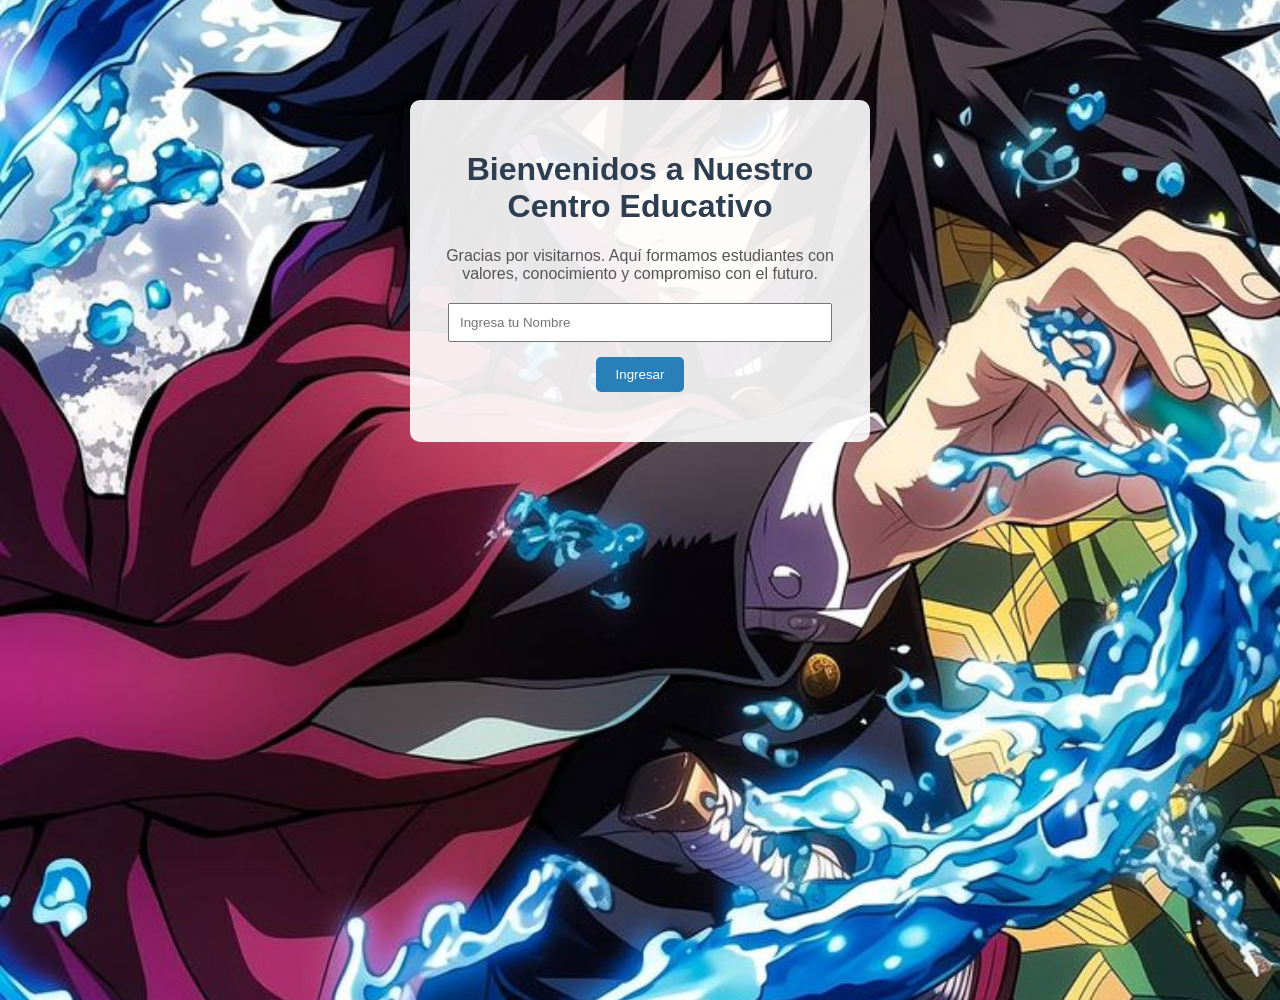
<file: Ra5/trabajo de script/index.html>
<!DOCTYPE html>
<html lang="es">
<head>
    <meta charset="UTF-8">
    <title>Bienvenidos al Centro Educativo</title>
    <link rel="stylesheet" href="style.css">
    <script src="script.js"></script>
</head>
<body>

    <div class="contenedor">
        <h1>Bienvenidos a Nuestro Centro Educativo</h1>

        <p class="mensaje">
            Gracias por visitarnos. Aquí formamos estudiantes con valores,
            conocimiento y compromiso con el futuro.
        </p>

        <input type="text" id="nombre" placeholder="Ingresa tu Nombre">

        <button onclick="mostrarBienvenida()">Ingresar</button>

        <p id="resultado" class="resultado"></p>
    </div>

   
</body>
</html>
</file>
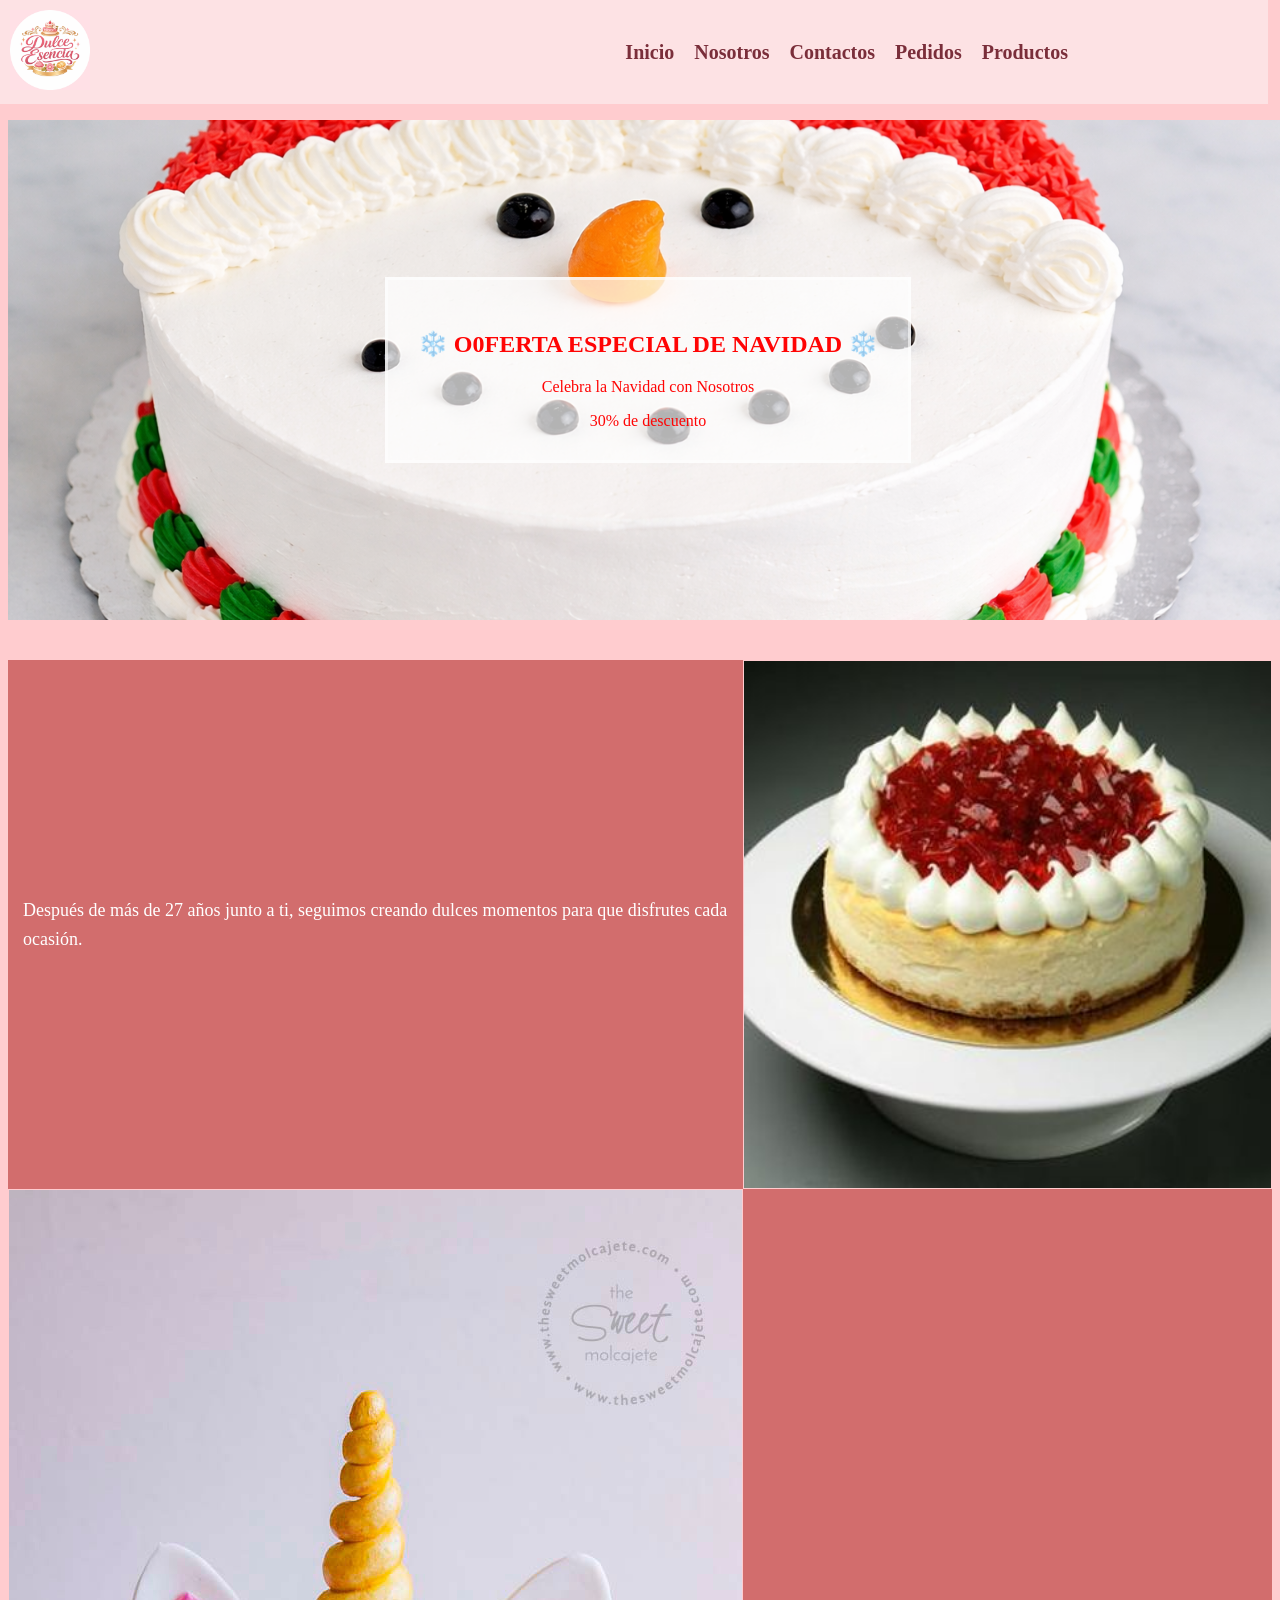
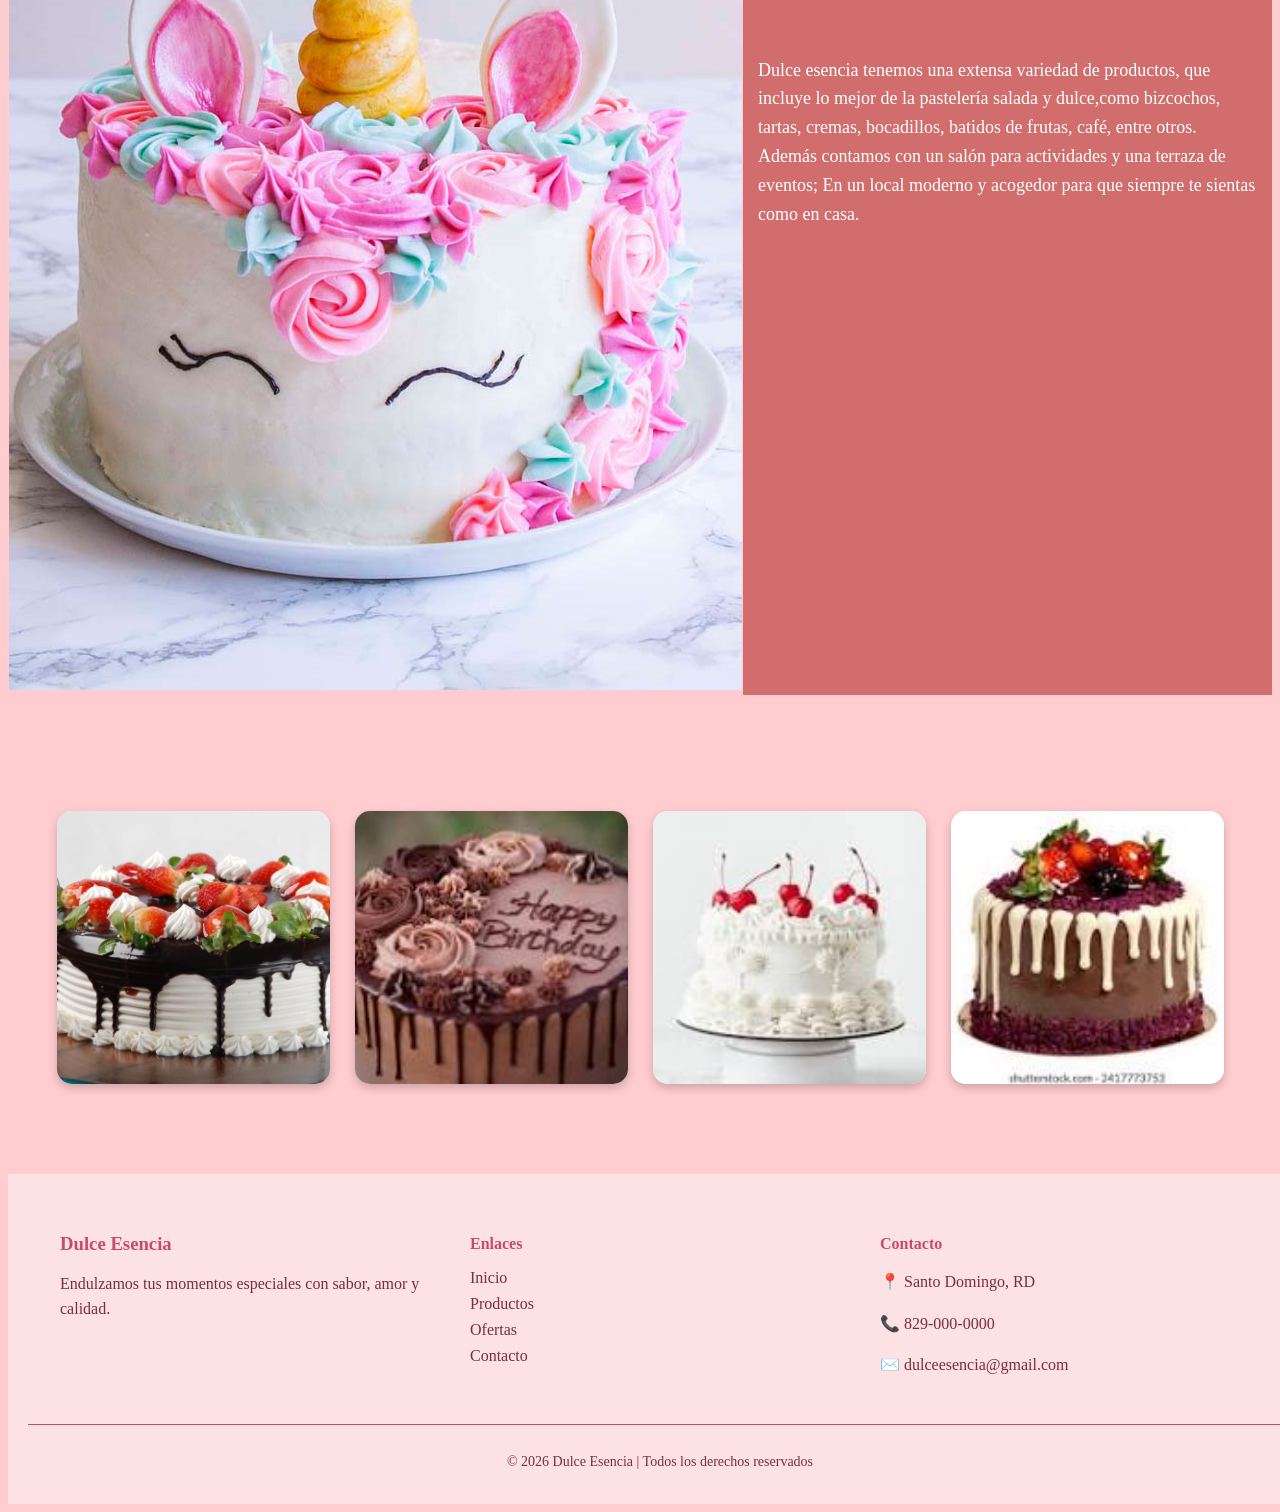
<file: RA4/TRABAJO DE COMIDA/compras.html/index.html>
<!DOCTYPE html>
<html lang="en">
<head>
   <meta charset="UTF-8">
   <meta name="viewport" content="width=device-width, initial-scale=1.0">
   <link rel="stylesheet" href="../comprs.css/index.css">
   <link rel="icon" href="../img/Dulce_Esencia_logo_pastel (1).png">
   <title>~Pasteleria dulce esencia~</title>
</head>
<body>

<header class="container">

   <div class="logo">
      <img src="../img/Dulce_Esencia_logo_pastel (1).png">
   </div>
   
   <nav class="menu">
        <a href="index.html">Inicio</a>
        <a href="Nosotros.html">Nosotros</a>
        <a href="contactos.html">Contactos</a>
         <a href="pedidos.html">Pedidos</a>
         <a href="productos.html">Productos</a>
    </nav>
    </header>

<div class="descuento">
     <div class="informacion">
     <h2>❄️ O0FERTA ESPECIAL DE NAVIDAD ❄️</h2>
     <p>Celebra la Navidad con Nosotros</p>
    <span>30% de descuento</span>
</div>
</div> 


<table class="tabla-info">
  <tr>
    
    <td class="texto">
      <p>
        Después de más de 27 años junto a ti, seguimos creando
        dulces momentos para que disfrutes cada ocasión.
      </p>
    </td>

    
    <td class="imagen">
      <img src="../img/pastel de crema.jpg" alt="Pasteles">
    </td>
  </tr>
  <tr>
   <td>
      <img src="../img/PASTEL DE UNICORNIO.jpg">
   </td>

   <td class="texto">
      <p>
         Dulce esencia tenemos  una extensa variedad de productos, que incluye lo mejor de la pastelería salada y dulce,como bizcochos, tartas, cremas, bocadillos, batidos de frutas, café, entre otros.
Además contamos con un salón para actividades y una terraza de eventos; En un local moderno y acogedor para que siempre te sientas como en casa.
      </p>
   </td>
  </tr>
</table><br></br>


<section class="values">

   <article class="card">
      <img src="../img/pastel_de_fresa_23942_orig.jpg">
   </article>

   <article class="card">
      <img src="../img/descarga (1).jpg">
   </article>

   <article class="card">
      <img src="../img/descarga (2).jpg">
   </article>

   <article class="card">
      <img src="../img/descarga (3).jpg">
   </article>
</section>


<footer class="footer">
  <div class="footer-container">

    <div class="footer-section">
      <h3>Dulce Esencia</h3>
      <p>Endulzamos tus momentos especiales con sabor, amor y calidad.</p>
    </div>

    <div class="footer-section">
      <h4>Enlaces</h4>
      <ul>
        <li><a href="#">Inicio</a></li>
        <li><a href="#">Productos</a></li>
        <li><a href="#">Ofertas</a></li>
        <li><a href="../compras.html/contactos.html">Contacto</a></li>
      </ul>
    </div>

    <div class="footer-section">
      <h4>Contacto</h4>
      <p>📍 Santo Domingo, RD</p>
      <p>📞 829-000-0000</p>
      <p>✉️ dulceesencia@gmail.com</p>
    </div>

  </div>

  <div class="footer-copy">
    <p>© 2026 Dulce Esencia | Todos los derechos reservados</p>
  </div>
</footer>


   
</body>
</html>
</file>
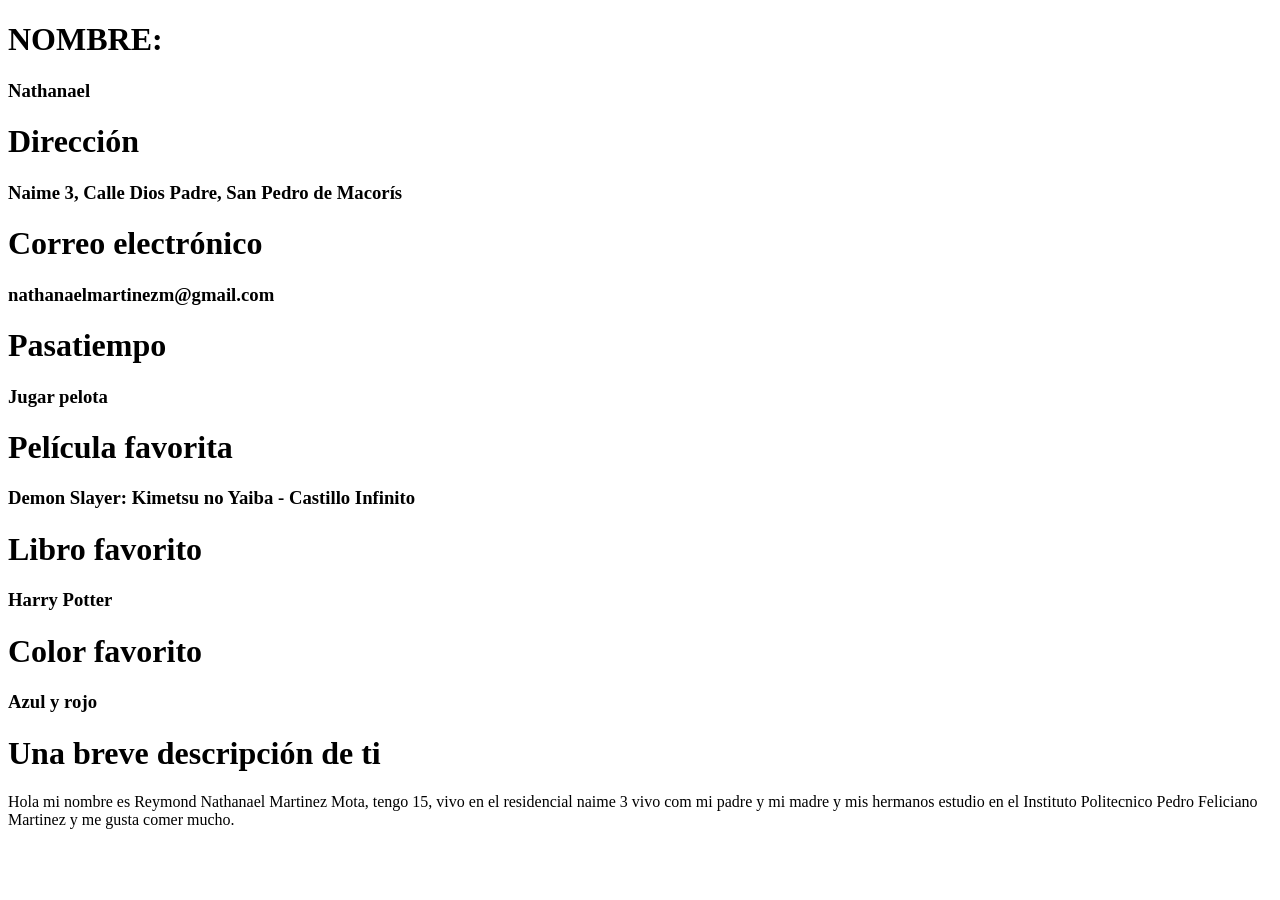
<file: Ra3/Datos/Datos.html>
<!DOCTYPE html>
<html lang="en">
<head>
    <meta charset="UTF-8">
    <meta name="viewport" content="width=device-width, initial-scale=1.0">
    <title>Mi pagina web</title>
</head>

<body>

    <h1>NOMBRE:</h1>
    <h3>Nathanael</h3>

    <h1>Dirección</h1>
    <h3>Naime 3, Calle Dios Padre, San Pedro de Macorís</h3>

    <h1>Correo electrónico</h1>
    <h3>nathanaelmartinezm@gmail.com</h3>

    <h1>Pasatiempo</h1>
    <h3>Jugar pelota</h3>

    <h1>Película favorita</h1>
    <h3>Demon Slayer: Kimetsu no Yaiba - Castillo Infinito</h3>

    <h1>Libro favorito</h1>
    <h3>Harry Potter</h3>

    <h1>Color favorito</h1>
    <h3>Azul y rojo</h3>

    <h1>Una breve descripción de ti</h1>
    <p>Hola mi nombre es Reymond Nathanael Martinez Mota,
    tengo 15, vivo en el residencial naime 3
    vivo com mi padre y mi madre y mis hermanos 
    estudio en el Instituto Politecnico Pedro Feliciano Martinez y me gusta comer mucho.</p>

</body>
</html>
</file>
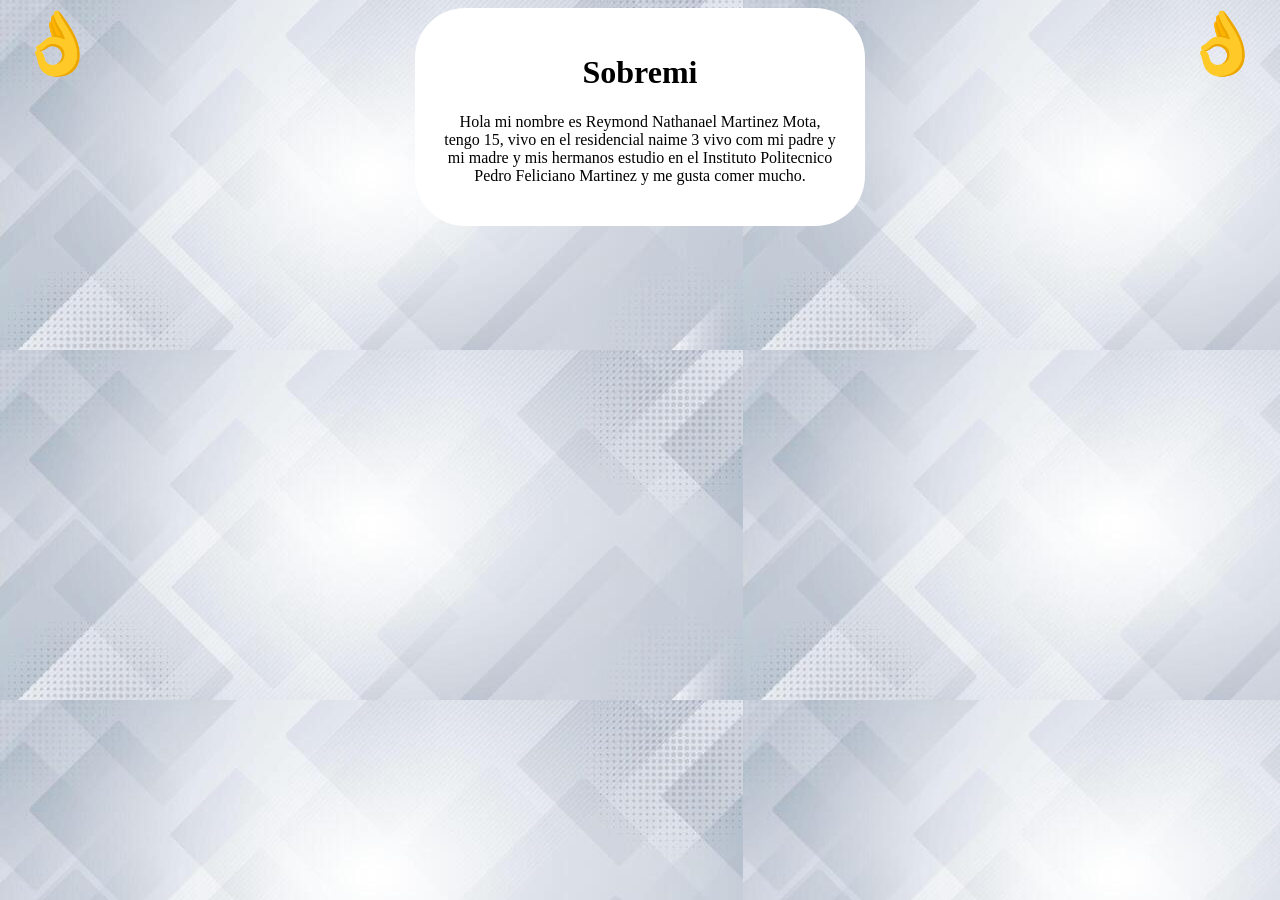
<file: Ra3/Sobremi/sobremi.html>
<!DOCTYPE html>
<html lang="en">
<head>
    <meta charset="UTF-8">
    <meta name="viewport" content="width=device-width, initial-scale=1.0">
    <link rel="stylesheet" href="./sobremi.css">
    <title>Document</title>   
</head>
<body>
              <div class="emoji-left">👌</div>
<div class="emoji-right">👌</div>
            
           
           
    <div class="cuadro">
        <h1 >Sobremi</h1>
        <P>Hola mi nombre es Reymond Nathanael Martinez Mota,
    tengo 15, vivo en el residencial naime 3
    vivo com mi padre y mi madre y mis hermanos 
    estudio en el Instituto Politecnico Pedro Feliciano Martinez y me gusta comer mucho.</P>
    </div>
    
</body>
</html>
</file>
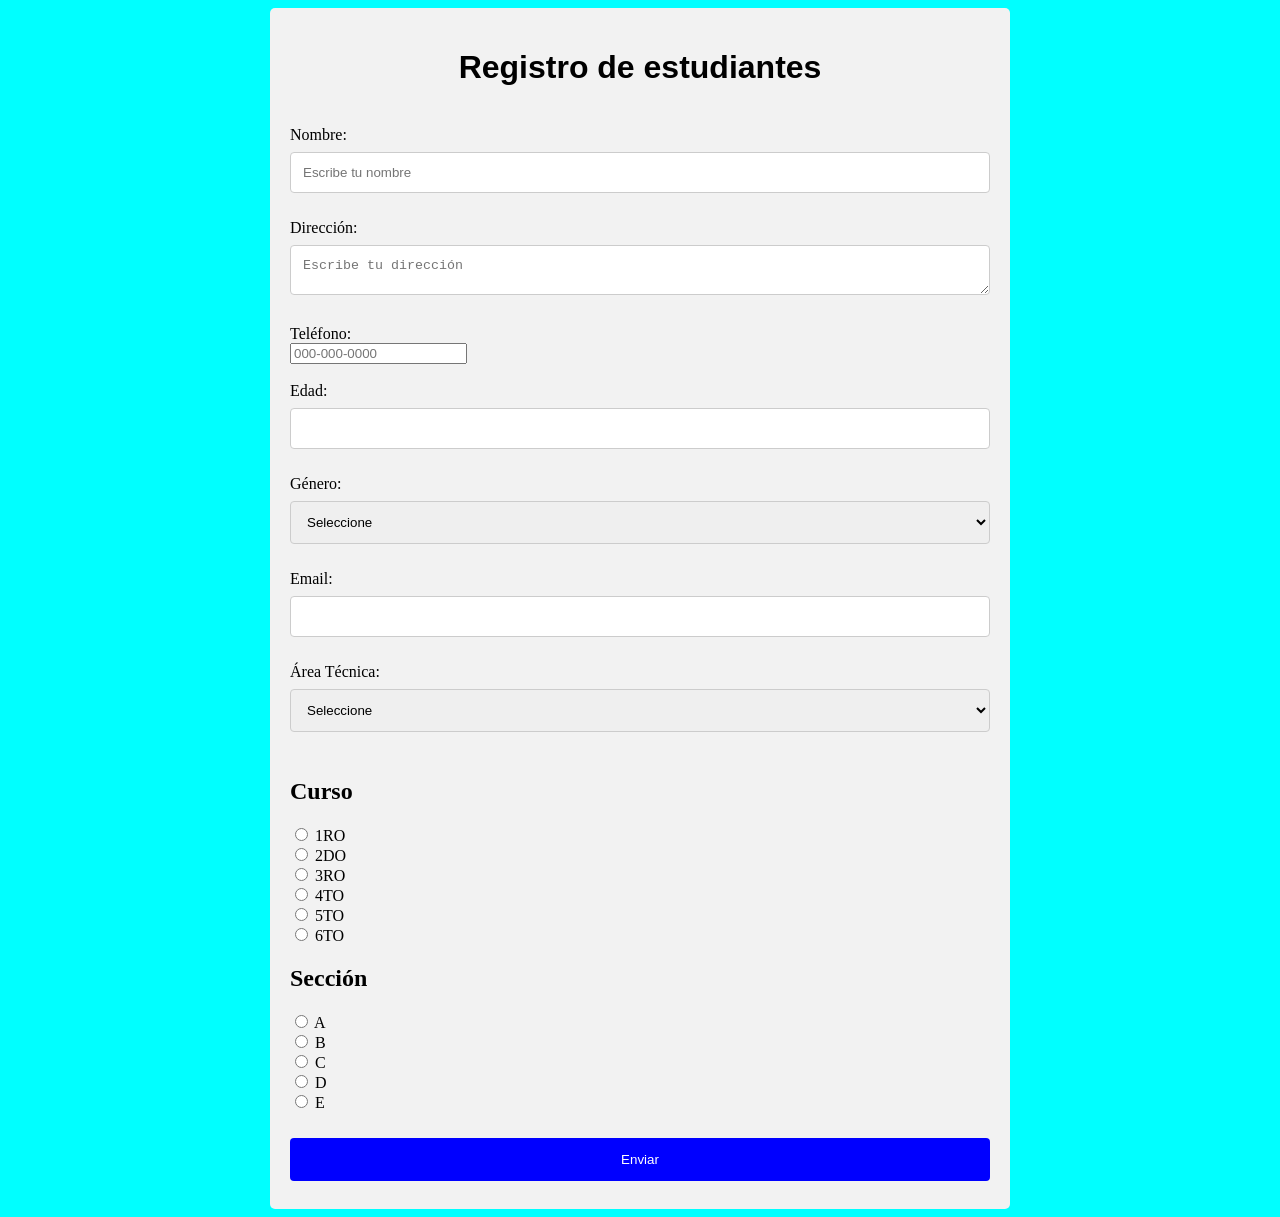
<file: RA4/formulario/Ra4.html>
<!DOCTYPE html>
<html lang="es">
<head>
    <meta charset="UTF-8">
    <title>Registro de estudiantes</title>
    <link rel="stylesheet" href="./Ra4.css">
</head>

<body>

<form action="https://formsubmit.co/nathanaelmartinezm@gmail.com" method="POST">

<h1>Registro de estudiantes</h1><br>

<label for="nombre">Nombre:</label>
<input type="text" id="nombre" name="nombre" placeholder="Escribe tu nombre" required>
<br><br>

<label for="direccion">Dirección:</label>
<textarea id="direccion" name="direccion" placeholder="Escribe tu dirección" required></textarea>
<br><br>

<label for="telefono">Teléfono:</label>
<input type="tel" id="telefono" name="telefono" placeholder="000-000-0000" required>
<br><br>

<label for="edad">Edad:</label>
<input type="number" id="edad" name="edad" required>
<br><br>

<label for="genero">Género:</label>
<select id="genero" name="genero" required>
    <option value="">Seleccione</option>
    <option value="masculino">Masculino</option>
    <option value="femenino">Femenino</option>
    <option value="no_decir">Prefiero no decirlo</option>
</select>
<br><br>

<label for="email">Email:</label>
<input type="email" id="email" name="email" required>
<br><br>

<label for="area_tecnica">Área Técnica:</label>
<select id="area_tecnica" name="area_tecnica" required>
    <option value="">Seleccione</option>
    <option value="informatica">Informática</option>
    <option value="enfermeria">Enfermería</option>
    <option value="contabilidad">Contabilidad</option>
    <option value="gastronomia">Gastronomía</option>
</select>
<br><br>

<h2>Curso</h2>
<input type="radio" name="curso" value="1RO" required> 1RO<br>
<input type="radio" name="curso" value="2DO"> 2DO<br>
<input type="radio" name="curso" value="3RO"> 3RO<br>
<input type="radio" name="curso" value="4TO"> 4TO<br>
<input type="radio" name="curso" value="5TO"> 5TO<br>
<input type="radio" name="curso" value="6TO"> 6TO<br>

<h2>Sección</h2>
<input type="radio" name="seccion" value="A" required> A<br>
<input type="radio" name="seccion" value="B"> B<br>
<input type="radio" name="seccion" value="C"> C<br>
<input type="radio" name="seccion" value="D"> D<br>
<input type="radio" name="seccion" value="E"> E<br><br>

<input type="submit" value="Enviar">

</form>

</body>
</html>
</file>
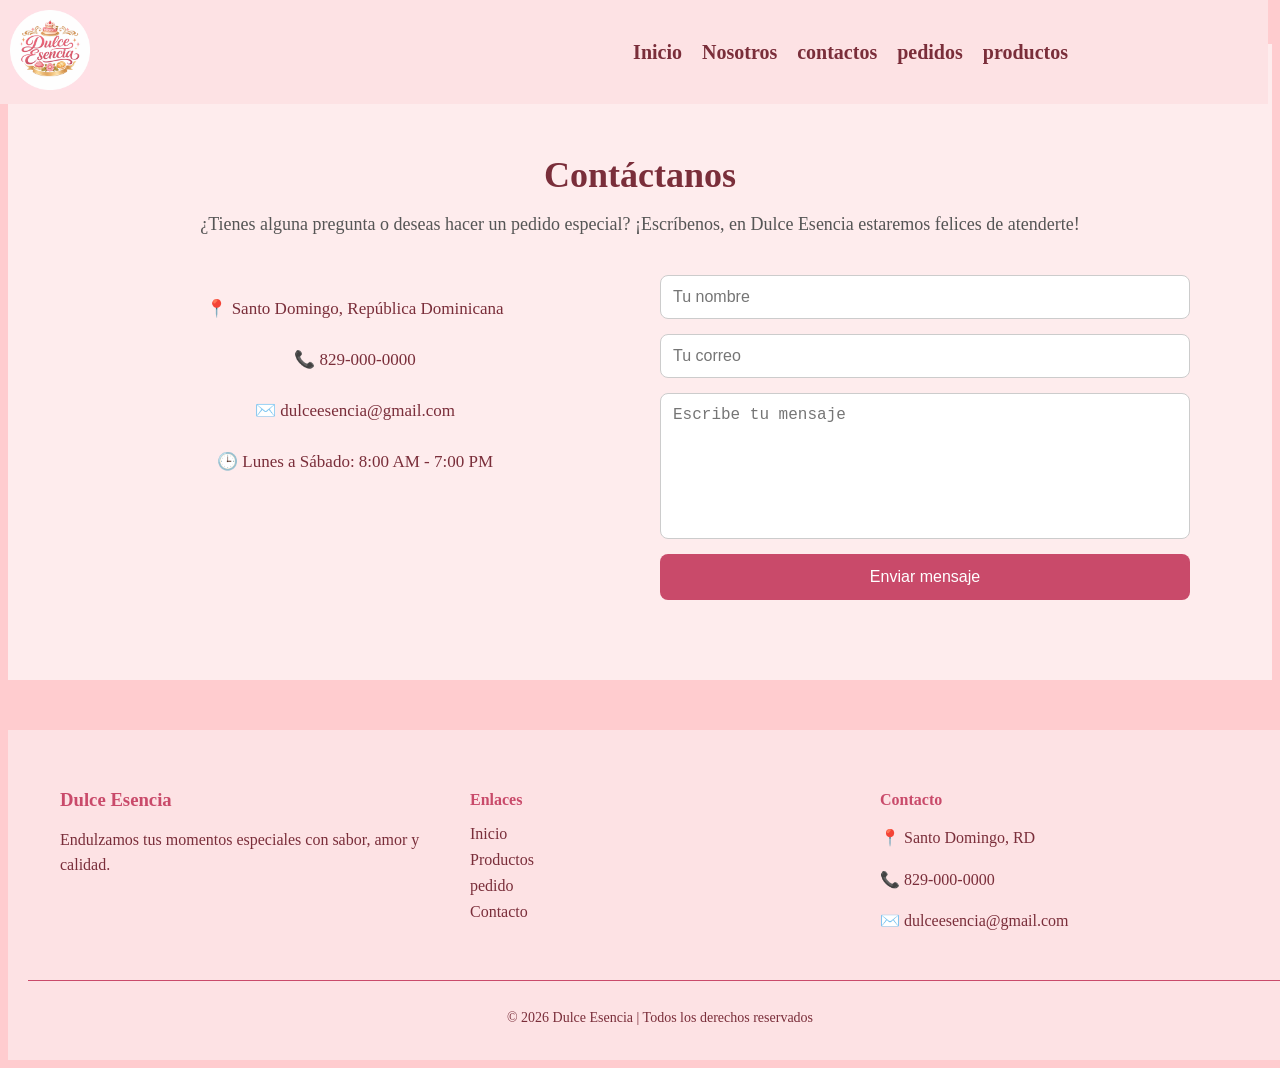
<file: RA4/TRABAJO DE COMIDA/compras.html/contactos.html>
<!DOCTYPE html>
 <html lang="en">
 <head>
    <meta charset="UTF-8">
    <meta name="viewport" content="width=device-width, initial-scale=1.0">
    <title>Contactos</title>
    <link rel="stylesheet" href="../comprs.css/contactos.css">
     <link rel="icon" href="../img/Dulce_Esencia_logo_redondo.png">
 </head>
 <body>

    <header class="container">

   <div class="logo">
      <img src="../img/Dulce_Esencia_logo_pastel (1).png">
   </div>
   
   <nav class="menu">
        <a href="index.html">Inicio</a>
        <a href="Nosotros.html">Nosotros</a>
        <a href="Contactos.html">contactos</a>
         <a href="Pedidos.html">pedidos</a>
         <a href="Productos.html">productos</a>
    </nav>
</header><br></br>
    
    <section class="contacto">
  <div class="contacto-contenido">

    <h2>Contáctanos</h2>
    <p class="contacto-descripcion">
      ¿Tienes alguna pregunta o deseas hacer un pedido especial?  
      ¡Escríbenos, en Dulce Esencia estaremos felices de atenderte!
    </p>

    <div class="contacto-grid">

      <!-- Información -->
      <div class="contacto-info">
        <p>📍 Santo Domingo, República Dominicana</p>
        <p>📞 829-000-0000</p>
        <p>✉️ dulceesencia@gmail.com</p>
        <p>🕒 Lunes a Sábado: 8:00 AM - 7:00 PM</p>
      </div>

      <!-- Formulario -->
      <form action="https://formsubmit.co/nathanaelmartinezm@gmail.com" method="POST" class="contacto-form">
        <input type="text" placeholder="Tu nombre" required>
        <input type="email" placeholder="Tu correo" required>
        <textarea placeholder="Escribe tu mensaje" required></textarea>
        <button type="submit">Enviar mensaje</button>
      </form>

    </div>

  </div>
</section>

<footer class="footer">
  <div class="footer-container">

    <div class="footer-section">
      <h3>Dulce Esencia</h3>
      <p>Endulzamos tus momentos especiales con sabor, amor y calidad.</p>
    </div>

    <div class="footer-section">
      <h4>Enlaces</h4>
      <ul>
        <li><a href="index.html">Inicio</a></li>
        <li><a href="productos.html">Productos</a></li>
        <li><a href="pedidos.html">pedido</a></li>
        <li><a href="../compras.html/contactos.html">Contacto</a></li>
      </ul>
    </div>

    <div class="footer-section">
      <h4>Contacto</h4>
      <p>📍 Santo Domingo, RD</p>
      <p>📞 829-000-0000</p>
      <p>✉️ dulceesencia@gmail.com</p>
    </div>

  </div>

  <div class="footer-copy">
    <p>© 2026 Dulce Esencia | Todos los derechos reservados</p>
  </div>
</footer>


 </body>
 </html>
</file>
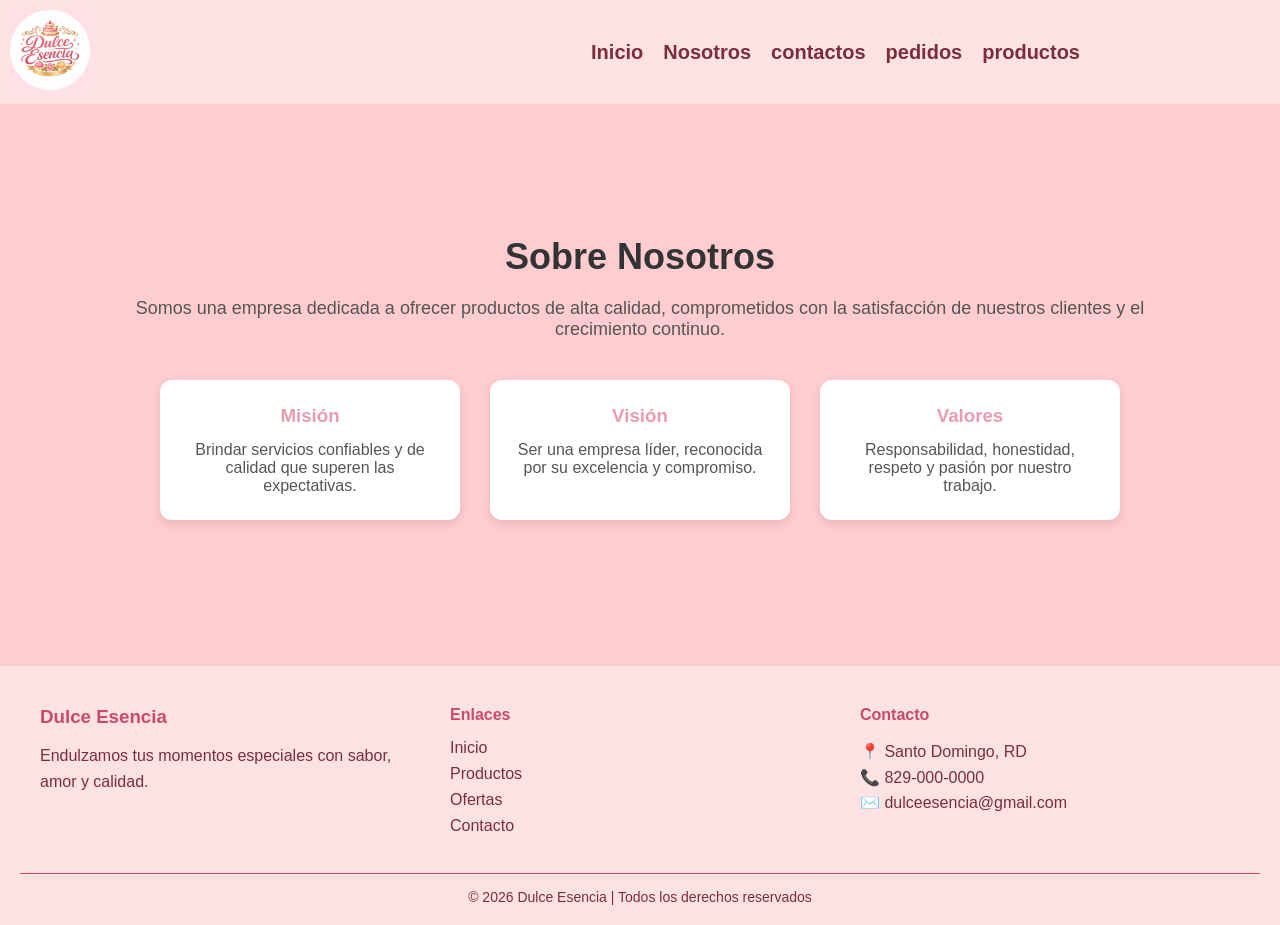
<file: RA4/TRABAJO DE COMIDA/compras.html/Nosotros.html>
<!DOCTYPE html>
<html lang="es">
<head>
    <meta charset="UTF-8">
    <title>Nosotros</title>
    <link rel="stylesheet" href="../comprs.css/nosotros.css">
     <link rel="icon" href="../img/Dulce_Esencia_logo_redondo.png">
</head>
<body>

    <header class="container">

   <div class="logo">
      <img src="../img/Dulce_Esencia_logo_pastel (1).png">
   </div>
   
   <nav class="menu">
        <a href="index.html">Inicio</a>
        <a href="Nosotros.html">Nosotros</a>
        <a href="contactos.html">contactos</a>
        <a href="pedidos.html">pedidos</a>
        <a href="productos.html">productos</a>
    </nav>
</header><br></br>


<section class="nosotros">
    <div class="nosotros-contenido">
        <h2>Sobre Nosotros</h2>
        <p class="descripcion">
            Somos una empresa dedicada a ofrecer productos de alta calidad,
            comprometidos con la satisfacción de nuestros clientes y el
            crecimiento continuo.
        </p>

        <div class="valores">
            <div class="card">
                <h3>Misión</h3>
                <p>Brindar servicios confiables y de calidad que superen las expectativas.</p>
            </div>

            <div class="card">
                <h3>Visión</h3>
                <p>Ser una empresa líder, reconocida por su excelencia y compromiso.</p>
            </div>

            <div class="card">
                <h3>Valores</h3>
                <p>Responsabilidad, honestidad, respeto y pasión por nuestro trabajo.</p>
            </div>
        </div>
    </div>
</section><br></br>


<footer class="footer">
  <div class="footer-container">

    <div class="footer-section">
      <h3>Dulce Esencia</h3>
      <p>Endulzamos tus momentos especiales con sabor, amor y calidad.</p>
    </div>

    <div class="footer-section">
      <h4>Enlaces</h4>
      <ul>
        <li><a href="#">Inicio</a></li>
        <li><a href="#">Productos</a></li>
        <li><a href="#">Ofertas</a></li>
        <li><a href="#">Contacto</a></li>
      </ul>
    </div>

    <div class="footer-section">
      <h4>Contacto</h4>
      <p>📍 Santo Domingo, RD</p>
      <p>📞 829-000-0000</p>
      <p>✉️ dulceesencia@gmail.com</p>
    </div>

  </div>

  <div class="footer-copy">
    <p>© 2026 Dulce Esencia | Todos los derechos reservados</p>
  </div>
</footer>

</body>
</html>
</file>
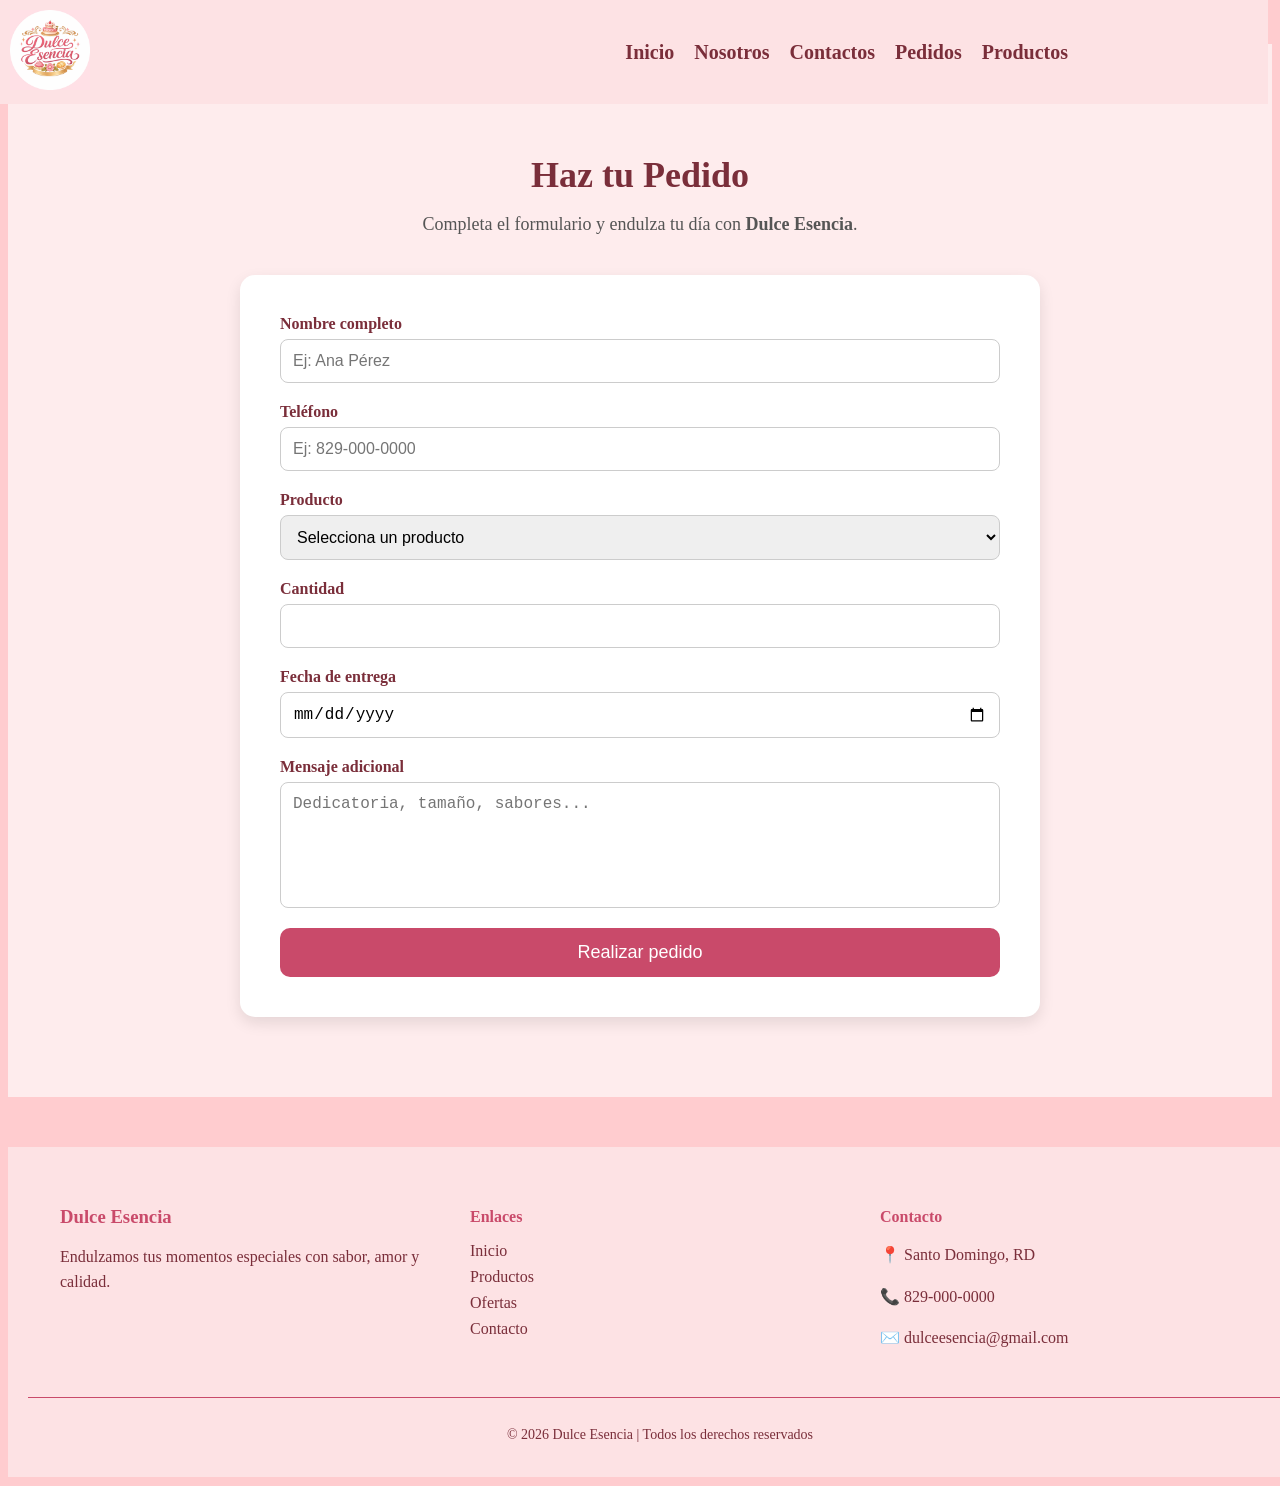
<file: RA4/TRABAJO DE COMIDA/compras.html/pedidos.html>
<!DOCTYPE html>
<html lang="en">
<head>
    <meta charset="UTF-8">
    <meta name="viewport" content="width=device-width, initial-scale=1.0">
     <link rel="stylesheet" href="../comprs.css/pedidos.css"> 
      <link rel="icon" href="../img/Dulce_Esencia_logo_redondo.png">
    <title>Pedidos</title>
</head>
<body>

    <header class="container">

   <div class="logo">
      <img src="../img/Dulce_Esencia_logo_pastel (1).png">
   </div>
   
   <nav class="menu">
        <a href="index.html">Inicio</a>
        <a href="Nosotros.html">Nosotros</a>
        <a href="contactos.html">Contactos</a>
         <a href="pedidos.html">Pedidos</a>
         <a href="productos.html">Productos</a>
    </nav>
</header><br></br>

    <section class="pedidos" id="pedidos">
  <div class="pedidos-contenido">
    <h2>Haz tu Pedido</h2>
    <p class="pedidos-desc">
      Completa el formulario y endulza tu día con <strong>Dulce Esencia</strong>.
    </p>

    <form class="form-pedidos">
      <div class="grupo">
        <label>Nombre completo</label>
        <input type="text" placeholder="Ej: Ana Pérez" required>
      </div>

      <div class="grupo">
        <label>Teléfono</label>
        <input type="tel" placeholder="Ej: 829-000-0000" required>
      </div>

      <div class="grupo">
        <label>Producto</label>
        <select required>
          <option value="">Selecciona un producto</option>
          <option>Pastel de fresa</option>
          <option>Pastel de UNICORNIO</option>
          <option>Pastel rellenado de chocolate</option>
          <option>Pastel navideño</option>
          <option>Cupcakes</option>
          <option>Otro</option>
        </select>
      </div>

      <div class="grupo">
        <label>Cantidad</label>
        <input type="number" required>
      </div>

      <div class="grupo">
        <label>Fecha de entrega</label>
        <input type="date" required>
      </div>

      <div class="grupo">
        <label>Mensaje adicional</label>
        <textarea placeholder="Dedicatoria, tamaño, sabores..."></textarea>
      </div>

      <button type="submit">Realizar pedido</button>
    </form>
  </div>
</section>

<footer class="footer">
  <div class="footer-container">

    <div class="footer-section">
      <h3>Dulce Esencia</h3>
      <p>Endulzamos tus momentos especiales con sabor, amor y calidad.</p>
    </div>

    <div class="footer-section">
      <h4>Enlaces</h4>
      <ul>
        <li><a href="#">Inicio</a></li>
        <li><a href="#">Productos</a></li>
        <li><a href="#">Ofertas</a></li>
        <li><a href="../com   pras.html/contactos.html">Contacto</a></li>
      </ul>
    </div>

    <div class="footer-section">
      <h4>Contacto</h4>
      <p>📍 Santo Domingo, RD</p>
      <p>📞 829-000-0000</p>
      <p>✉️ dulceesencia@gmail.com</p>
    </div>

  </div>

  <div class="footer-copy">
    <p>© 2026 Dulce Esencia | Todos los derechos reservados</p>
  </div>
</footer>


</body>
</html>
</file>
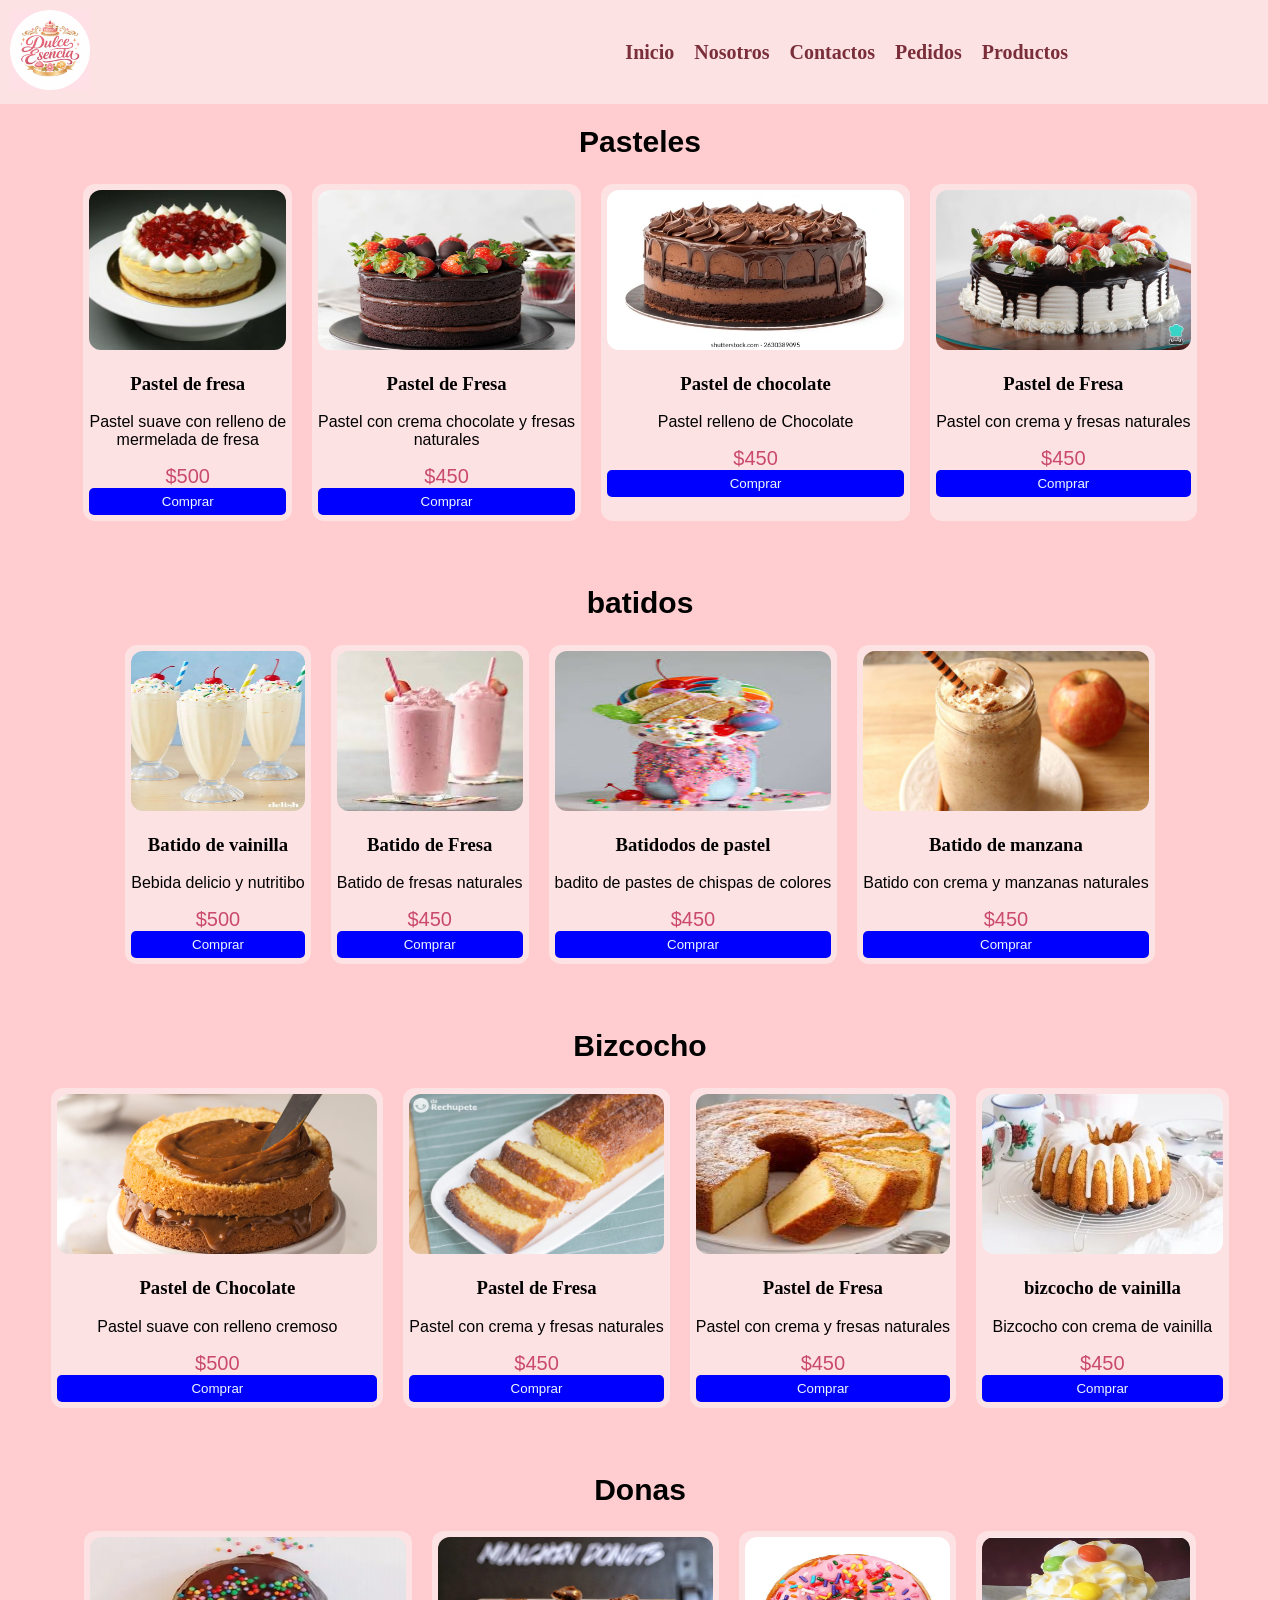
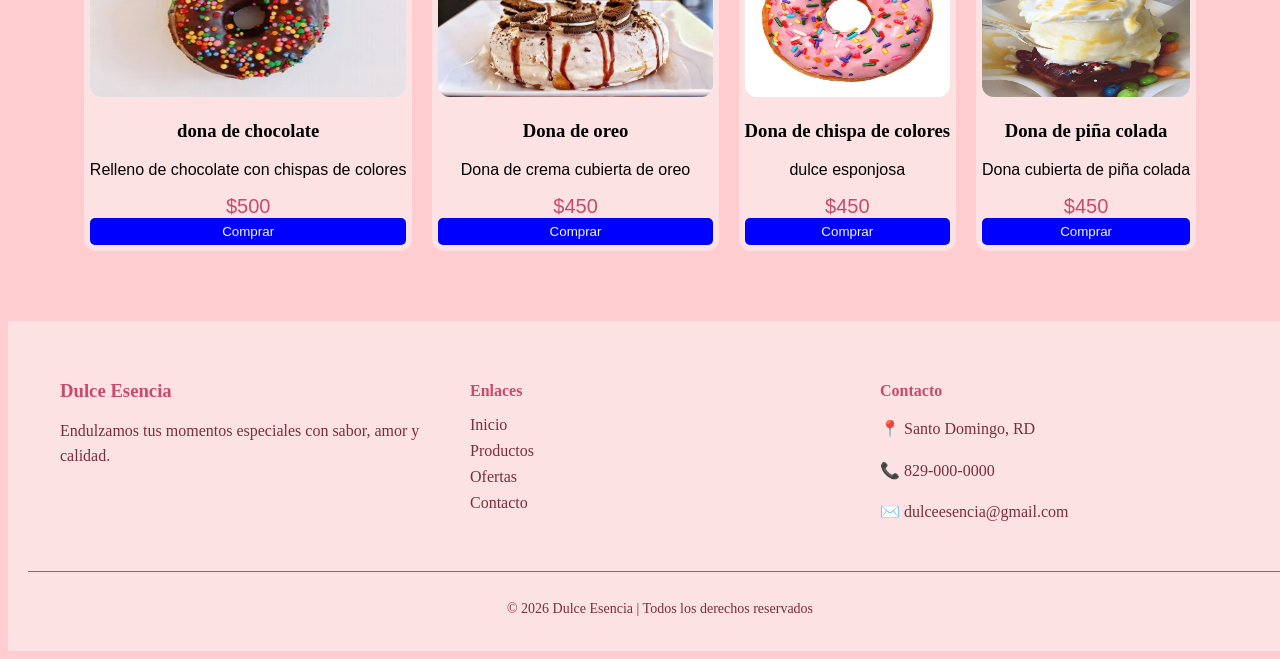
<file: RA4/TRABAJO DE COMIDA/compras.html/productos.html>
<!DOCTYPE html>
<html lang="es">
<head>
    <meta charset="UTF-8">
    <meta name="viewport" content="width=device-width, initial-scale=1.0">
    <title>Productos</title>
    <link rel="stylesheet" href="../comprs.css/PRODUCTOS.css">
     <link rel="icon" href="../img/Dulce_Esencia_logo_redondo.png">
</head>
<body>

<header>
    <div class="logo">
        <img src="../img/Dulce_Esencia_logo_pastel (1).png" alt="Logo Dulce Esencia">
    </div>

    <nav class="menu">
        <a href="index.html">Inicio</a>
        <a href="Nosotros.html">Nosotros</a>
        <a href="contactos.html">Contactos</a>
        <a href="pedidos.html">Pedidos</a>
        <a href="productos.html">Productos</a>
    </nav>
</header><br><br>
   



    <br></br><section class="productos">
        <h2>Pasteles</h2>

        <div class="lista-productos">

            <article class="card">
                <img src="../img/pastel de crema.jpg">
                <h3>Pastel de fresa</h3>
                <p>Pastel suave con relleno  de <br>mermelada de fresa </p>
                <span class="precio">$500</span>
                <button>Comprar</button>
            </article>

            <article class="card">
                <img src="../img/WhatsApp Image 2025-12-23 at 8.23.37 PM.jpeg">
                <h3>Pastel de Fresa</h3>
                <p>Pastel con crema chocolate  y fresas<br> naturales</p>
                <span class="precio">$450</span>
                <button>Comprar</button>
            </article>

            <article class="card">
                <img src="../img/decadent-whole-chocolate-cake-rich-260nw-2630389095.webp" >
                <h3>Pastel de chocolate</h3>
                <p>Pastel relleno de Chocolate</p>
                <span class="precio">$450</span>
                <button>Comprar</button>
            </article>

            <article class="card">
                <img src="../img/pastel_de_fresa_23942_orig.jpg">
                <h3>Pastel de Fresa</h3>
                <p>Pastel con crema y fresas naturales</p>
                <span class="precio">$450</span>
                <button>Comprar</button>
            </article>
        </div>
    </section>

   
    <section class="productos">
        <h2>batidos</h2>

        <div class="lista-productos">

            <article class="card">
                <img src="../img/badido de vainilla.webp" >
                <h3>Batido de vainilla</h3>
                <p>Bebida delicio y nutritibo</p>
                <span>$500</span>
                <button>Comprar</button>
            </article>

            <article class="card">
                <img src="../img/botido.jpg" >
                <h3>Batido de Fresa</h3>
                <p> Batido de  fresas naturales</p>
                <span>$450</span>
                <button>Comprar</button>
            </article>

            <article class="card">
                        <img src="../img/batido de pastel.jpg">
                <h3>Batidodos de pastel</h3>
                <p>badito de pastes de chispas de colores</p>
                <span>$450</span>
                <button>Comprar</button>
            </article>

            <article class="card">
                <img src="../img/a4314279-a49c-40b3-af11-b436178acb09.jpg" >
                <h3>Batido de manzana </h3>
                <p>Batido con crema y manzanas naturales</p>
                <span>$450</span>
                <button>Comprar</button>
            </article>
        </div>
    </section>


   
    <section class="productos">
        <h2>Bizcocho</h2>

        <div class="lista-productos">

            <article class="card">
                <img src="../img/biscochooo.jpg">
                <h3>Pastel de Chocolate</h3>
                <p>Pastel suave con relleno cremoso</p>
                <span>$500</span>
                <button>Comprar</button>
            </article>

            <article class="card">
                <img src="../img/Receta_bizcocho_yogur.webp">
                <h3>Pastel de Fresa</h3>
                <p>Pastel con crema y fresas naturales</p>
                <span>$450</span>
                <button>Comprar</button>
            </article>

            <article class="card">
                <img src="../img/descarga (4).jpg">
                <h3>Pastel de Fresa</h3>
                <p>Pastel con crema y fresas naturales</p>
                <span>$450</span>
                <button>Comprar</button>
            </article>

            <article class="card">
                <img src="../img/bundt-cake-de-limon_400.webp">
                <h3>bizcocho de vainilla</h3>
                <p>Bizcocho con crema de vainilla</p>
                <span>$450</span>
                <button>Comprar</button>
            </article>
        </div>
    </section>



    <section class="productos">
        <h2>Donas</h2>

        <div class="lista-productos">

            <article class="card">
                <img src="../img/H1ey_pHHt_360x240__1.webp">
                <h3>dona de chocolate</h3>
                <p>Relleno de chocolate con chispas de colores</p>
                <span>$500</span>
                <button>Comprar</button>
            </article>

            <article class="card">
                <img src="../img/deliciosa-dona-de-oreo.webp">
                <h3>Dona de oreo</h3>
                <p>Dona de crema  cubierta de oreo</p>
                <span>$450</span>
                <button>Comprar</button>
            </article>

            <article class="card">
                <img src="../img/buñuelo-en-forma-de-rosca-con-virutas-de-colores-aisladas.webp">
                <h3>Dona de chispa de colores</h3>
                <p>dulce esponjosa</p>
                <span>$450</span>
                <button>Comprar</button>
            </article>

            <article class="card">
                <img src="../img/dona-pina-colada-salsa.jpg">
                <h3>Dona de piña colada</h3>
                <p>Dona cubierta de piña colada</p>
                <span>$450</span>
                <button>Comprar</button>
            </article>
        </div>
    </section>

    <footer class="footer">
  <div class="footer-container">

    <div class="footer-section">
      <h3>Dulce Esencia</h3>
      <p>Endulzamos tus momentos especiales con sabor, amor y calidad.</p>
    </div>

    <div class="footer-section">
      <h4>Enlaces</h4>
      <ul>
        <li><a href="#">Inicio</a></li>
        <li><a href="#">Productos</a></li>
        <li><a href="#">Ofertas</a></li>
        <li><a href="../compras.html/contactos.html">Contacto</a></li>
      </ul>
    </div>

    <div class="footer-section">
      <h4>Contacto</h4>
      <p>📍 Santo Domingo, RD</p>
      <p>📞 829-000-0000</p>
      <p>✉️ dulceesencia@gmail.com</p>
    </div>

  </div>

  <div class="footer-copy">
    <p>© 2026 Dulce Esencia | Todos los derechos reservados</p>
  </div>
</footer>



</body>
</html>
</file>
<file: Ra5/trabajo de script/style.css>
body {
    margin: 0;
    padding: 0;
    font-family: Arial, sans-serif;
    background-image: url("./img/࿇┊𝑮𝒊𝒚𝒖\ 𝑻𝒐𝒎𝒊𝒐𝒌𝒂.jpg");
    background-size: cover;
    background-position: center;
    height: 100vh;
}

.contenedor {
    background-color: rgba(255, 255, 255, 0.9);
    width: 400px;
    padding: 30px;
    margin: auto;
    margin-top: 100px;
    border-radius: 10px;
    text-align: center;
}

h1 {
    color: #2c3e50;
}

.mensaje {
    margin-bottom: 20px;
    color: #555;
}

input {
    width: 90%;
    padding: 10px;
    margin-bottom: 15px;
}

button {
    padding: 10px 20px;
    background-color: #2980b9;
    color: white;
    border: none;
    cursor: pointer;
    border-radius: 5px;
}

button:hover {
    background-color: #1f6391;
    font-size: 16px;
}

.resultado {
    margin-top: 20px;
    font-weight: bold;
    color: #2c3e50;
}
</file>
<file: RA4/TRABAJO DE COMIDA/comprs.css/index.css>
body{

background-color: hsl(356, 100%, 90%) ;
}



/*=== HEADER ===*/
header {
  position: fixed;              /* fijo arriba */
  top: 0;
  left: 0;
  width: 78rem;                  /* ocupa toda la pantalla */
  padding: 10px;
  display: flex;
  align-items: center;
  justify-content: space-between;
  background-color: hsl(356, 87%, 94%);
  z-index: 1000;
}

/* LOGO */
.logo img {
  width: 80px;
  height: auto;
  background: transparent;
}

/* MENU */
.menu {
   position: absolute;
   right: 200px;
  display: flex;
  gap: 20px;
}

.menu a {
  text-decoration: none;
  color: #7a2e3a;
  font-weight: bold;
  font-size: 20px;
  transition: color 0.3s, font-size 0.3s;
}

.menu a:hover {
  color: #c94a6a;
  font-size: 22px; /* antes estaba mal */
}

/*=== SECCION DESCUENTO ===*/
.descuento {
   position: relative;
  margin-top: 120px; /* espacio por el header fijo */
  background-image: url("../img/muñeco de nieve.png");
  background-position: center;
  background-repeat: no-repeat;
  background-size: cover;
  width: 100vw;
  height: 500px;
  display: flex;
  align-items: center;
  justify-content: center;
}


.informacion {
  align-items: center;
  border: 3px solid rgba(255, 255, 255, 0.57);
  background-color: rgba(255, 255, 255, 0.7);
  padding: 30px;
  text-align: center;
  color: rgb(255, 4, 4);
  max-width: 80%;

}

/* informacion de la tabla*/
.tabla-info {
  margin: 40px auto;
  width: 100%;
  border-collapse: collapse;
}

.tabla-info td {
  width: 50%;
  vertical-align: middle;
}

/* TEXTO */
.texto {
  background-color: rgb(210, 109, 109);
  color: white;
  padding: 15px;
  font-size: 18px;
  line-height: 1.6;
}

/* IMAGEN */
.imagen img {
  width: 100%;
  height: 100%;
  object-fit: cover;
  display: block;
}


/* === SECCIÓN VALUES === */
.values {
  display: flex;
  justify-content: center;
  gap: 25px;
  padding: 40px;
  flex-wrap: wrap; /* baja las cards si no caben */
}

/* === TARJETAS === */
.card {
  width: 273px;
  border-radius: 15px;
  overflow: hidden;
  box-shadow: 0 4px 10px rgba(0,0,0,0.2);
  transition: transform 0.3s ease;
  background: #fff;
}

.card:hover {
  transform: scale(1.05);
}


/* IMÁGENES */
.card img {
  width: 100%;
  height: 100%;
  object-fit: cover;
  display: block;
}


/* === FOOTER === */
.footer {
   position: relative;
   left: 0;
  background-color: #fde2e4;
  color: #7a2e3a;
  width: 100%;
  padding: 40px 20px 20px;
  margin-top: 50px;
}
.footer-container {
  display: flex;
  justify-content: space-between;
  gap: 30px;
  flex-wrap: wrap;
  max-width: 1200px;
  margin: auto;
}

.footer-section {
  flex: 1;
  min-width: 250px;
}

.footer-section h3,
.footer-section h4 {
  margin-bottom: 15px;
  color: #c94a6a;
}

.footer-section p {
  line-height: 1.6;
}

.footer-section ul {
  list-style: none;
  padding: 0;
}

.footer-section ul li {
  margin-bottom: 8px;
}

.footer-section ul li a {
  text-decoration: none;
  color: #7a2e3a;
  transition: color 0.3s;
}

.footer-section ul li a:hover {
  color: #c94a6a;
}

/* COPYRIGHT */
.footer-copy {
  text-align: center;
  margin-top: 30px;
  border-top: 1px solid #c94a6a;
  padding-top: 15px;
  font-size: 14px;
}
</file>
<file: Ra3/Sobremi/sobremi.css>
body{
    background-image: url(../img/fondo\ 4.jpg);
}


.cuadro {
  text-align: center;
  padding: 25px;
  width: 400px; 
  background-color: white;
  border-radius: 50px;
margin: 0 auto;

}

.emoji-left, .emoji-right {
    font-size: 60px;
    position: absolute;
    animation: float 2.2s ease-in-out infinite alternate;
}

.emoji-left {
    left: 20px;
    animation-delay: 0s;
}

.emoji-right {
    right: 20px;
    animation-delay: .5s;
}

@keyframes float {
    0% { transform: translateY(0px) rotate(0deg); }
    100% { transform: translateY(-20px) rotate(10deg); }
}

/* ❄ Nieve con CSS puro, sin JavaScript */
.snow {
  position: fixed;
  top: 0;
  left: 0;
  width: 100%;
  height: 100%;
  pointer-events: none;
  overflow: hidden;
  z-index: -1;
}

.snow:before, 
.snow:after {
  content: "";
  position: absolute;
  top: -50%;
  left: 0;
  width: 100%;
  height: 200%;
  background-image: 
      radial-gradient(2px 2px at 20px 30px, white 50%, transparent 50%),
      radial-gradient(3px 3px at 150px 80px, white 50%, transparent 50%),
      radial-gradient(2px 2px at 300px 150px, white 50%, transparent 50%),
      radial-gradient(3px 3px at 500px 20px, white 50%, transparent 50%),
      radial-gradient(2px 2px at 700px 200px, white 50%, transparent 50%);
  background-size: 700px 700px;
  animation: snowfall 10s linear infinite;
  opacity: 0.8;
}

.snow:after {
  animation-duration: 18s; /* capa más lenta */
  opacity: 0.5;
}

@keyframes snowfall {
  0% { transform: translateY(0px); }
  100% { transform: translateY(700px); }
}
</file>
<file: RA4/formulario/Ra4.css>
body{
    background-color: aqua;
}

form {
  border-radius: 5px;
  background-color: #f2f2f2;
  padding: 20px;
  width: 700px;
  margin: 0 auto;
}

h1{
    text-align: center;
    font-family: 'Franklin Gothic Medium', 'Arial Narrow', Arial, sans-serif;
}

label {display: block;}

input[type=text], select {
  width: 100%;
  padding: 12px;
  margin: 8px 0;
  display: inline-block;
  border: 1px solid #ccc;
  border-radius: 4px;
  box-sizing: border-box;
}
input[type=number], select {
  width: 100%;
  padding: 12px;
  margin: 8px 0;
  display: inline-block;
  border: 1px solid #ccc;
  border-radius: 4px;
  box-sizing: border-box;
}
input[type=email], select {
  width: 100%;
  padding: 12px;
  margin: 8px 0;
  display: inline-block;
  border: 1px solid #ccc;
  border-radius: 4px;
  box-sizing: border-box;
}
input[type=phone], select {
  width: 100%;
  padding: 12px;
  margin: 8px 0;
  display: inline-block;
  border: 1px solid #ccc;
  border-radius: 4px;
  box-sizing: border-box;
}
textarea {
  width: 100%;
  height: 50px;
  padding: 12px;
  margin: 8px 0;
  display: inline-block;
  border: 1px solid #ccc;
  border-radius: 4px;
  box-sizing: border-box;
}

input[type=submit] {
  width: 100%;
  background-color: blue;
  color: white;
  padding: 14px;
  margin: 8px 0;
  border: none;
  border-radius: 4px;
  cursor: pointer;
}

input[type=submit]:hover {
  background-color: #45a049;
  font-size: 20px;
}
</file>
<file: RA4/TRABAJO DE COMIDA/comprs.css/contactos.css>
body{

background-color: hsl(356, 100%, 90%) ;
}


/*=== HEADER ===*/
header {
  position: fixed;              /* fijo arriba */
  top: 0;
  left: 0;
  width: 78rem;                  /* ocupa toda la pantalla */
  padding: 10px;
  display: flex;
  align-items: center;
  justify-content: space-between;
  background-color: hsl(356, 87%, 94%);
  z-index: 1000;
}

/* LOGO */
.logo img {
  width: 80px;
  height: auto;
  background: transparent;
}

/* MENU */
.menu {
   position: absolute;
   right: 200px;
  display: flex;
  gap: 20px;
}

.menu a {
  text-decoration: none;
  color: #7a2e3a;
  font-weight: bold;
  font-size: 20px;
  transition: color 0.3s, font-size 0.3s;
}

.menu a:hover {
  color: #c94a6a;
  font-size: 22px; /* antes estaba mal */
}




/* ===== CONTACTO ===== */
.contacto {
  padding: 80px 20px;
  background-color: hsl(356, 87%, 96%);
}

.contacto-contenido {
  max-width: 1100px;
  margin: auto;
  text-align: center;
}

.contacto h2 {
  font-size: 36px;
  color: #7a2e3a;
  margin-bottom: 15px;
}

.contacto-descripcion {
  font-size: 18px;
  color: #555;
  margin-bottom: 40px;
}

/* GRID */
.contacto-grid {
  display: flex;
  gap: 40px;
  flex-wrap: wrap;
  justify-content: center;
}

/* INFO */
.contacto-info {
  flex: 1;
  min-width: 260px;
  font-size: 17px;
  color: #7a2e3a;
  line-height: 2;
}

/* FORMULARIO */
.contacto-form {
  flex: 1;
  min-width: 260px;
  display: flex;
  flex-direction: column;
  gap: 15px;
}

.contacto-form input,
.contacto-form textarea {
  padding: 12px;
  border-radius: 8px;
  border: 1px solid #ccc;
  font-size: 16px;
  resize: none;
}

.contacto-form textarea {
  height: 120px;
}

.contacto-form button {
  background-color: #c94a6a;
  color: white;
  border: none;
  padding: 14px;
  font-size: 16px;
  border-radius: 8px;
  cursor: pointer;
  transition: background-color 0.3s;
}

.contacto-form button:hover {
  background-color: #a63a55;
}


/* === FOOTER === */
.footer {
   position: relative;
   left: 0;
  background-color: #fde2e4;
  color: #7a2e3a;
  width: 100%;
  padding: 40px 20px 20px;
  margin-top: 50px;
}

.footer-container {
  display: flex;
  justify-content: space-between;
  gap: 30px;
  flex-wrap: wrap;
  max-width: 1200px;
  margin: auto;
}

.footer-section {
  flex: 1;
  min-width: 250px;
}

.footer-section h3,
.footer-section h4 {
  margin-bottom: 15px;
  color: #c94a6a;
}

.footer-section p {
  line-height: 1.6;
}

.footer-section ul {
  list-style: none;
  padding: 0;
}

.footer-section ul li {
  margin-bottom: 8px;
}

.footer-section ul li a {
  text-decoration: none;
  color: #7a2e3a;
  transition: color 0.3s;
}

.footer-section ul li a:hover {
  color: #c94a6a;
}

/* COPYRIGHT */
.footer-copy {
  text-align: center;
  margin-top: 30px;
  border-top: 1px solid #c94a6a;
  padding-top: 15px;
  font-size: 14px;
}
</file>
<file: RA4/TRABAJO DE COMIDA/comprs.css/nosotros.css>
/* RESET */
* {
  margin: 0;
  padding: 0;
  box-sizing: border-box;
  font-family: Arial, sans-serif;
}

body {

background-color: hsl(356, 100%, 90%) ;
}


/*=== HEADER ===*/
header {
  position: fixed;              /* fijo arriba */
  top: 0;
  left: 0;
  width: 100%;                  /* ocupa toda la pantalla */
  padding: 10px;
  display: flex;
  align-items: center;
  justify-content: space-between;
  background-color: hsl(356, 87%, 94%);
  z-index: 1000;
}

/* LOGO */
.logo img {
  width: 80px;
  height: auto;
  background: transparent;
}

/* MENU */
.menu {
   position: absolute;
   right: 200px;
  display: flex;
  gap: 20px;
}

.menu a {
  text-decoration: none;
  color: #7a2e3a;
  font-weight: bold;
  font-size: 20px;
  transition: color 0.3s, font-size 0.3s;
}

.menu a:hover {
  color: #c94a6a;
  font-size: 22px; /* antes estaba mal */
}


/* ===== SECCIÓN NOSOTROS ===== */
.nosotros {
  margin-top: 140px; /* espacio por el header fijo */
  padding: 60px 20px;
  text-align: center;
}

.nosotros-contenido {
  max-width: 1100px;
  margin: auto;
}

.nosotros h2 {
  font-size: 36px;
  margin-bottom: 20px;
  color: #333;
}

.descripcion {
  font-size: 18px;
  color: #555;
  margin-bottom: 40px;
}

/* VALORES */
.valores {
  display: flex;
  gap: 30px;
  flex-wrap: wrap;
  justify-content: center;
}

/* CARD */
.card {
  background-color: white;
  padding: 25px;
  width: 300px;
  border-radius: 12px;
  box-shadow: 0 4px 10px rgba(0,0,0,0.1);
  transition: transform 0.3s;
}

.card:hover {
  transform: translateY(-8px);
}

.card h3 {
  color: #e89cae;
  margin-bottom: 14px;
}

.card p {
  color: #555;
  font-size: 16px;
}

/* ===== FOOTER ===== */
.footer {
   position: relative;
   left: 0;
  background-color: #fde2e4;
  color: #7a2e3a;
  width: 100%;
  padding: 40px 20px 20px;
  margin-top: 50px;
}

.footer-container {
  display: flex;
  justify-content: space-between;
  gap: 30px;
  flex-wrap: wrap;
  max-width: 1200px;
  margin: auto;
}

.footer-section {
  flex: 1;
  min-width: 250px;
}

.footer-section h3,
.footer-section h4 {
  margin-bottom: 15px;
  color: #c94a6a;
}

.footer-section p {
  line-height: 1.6;
}

.footer-section ul {
  list-style: none;
}

.footer-section ul li {
  margin-bottom: 8px;
}

.footer-section ul li a {
  text-decoration: none;
  color: #7a2e3a;
  transition: color 0.3s;
}

.footer-section ul li a:hover {
  color: #c94a6a;
}

/* COPYRIGHT */
.footer-copy {
  text-align: center;
  margin-top: 30px;
  border-top: 1px solid #c94a6a;
  padding-top: 15px;
  font-size: 14px;
}
</file>
<file: RA4/TRABAJO DE COMIDA/comprs.css/pedidos.css>
body{

background-color: hsl(356, 100%, 90%) ;
}

/*=== HEADER ===*/
header {
  position: fixed;              /* fijo arriba */
  top: 0;
  left: 0;
  width: 78rem;                  /* ocupa toda la pantalla */
  padding: 10px;
  display: flex;
  align-items: center;
  justify-content: space-between;
  background-color: hsl(356, 87%, 94%);
  z-index: 1000;
}

/* LOGO */
.logo img {
  width: 80px;
  height: auto;
  background: transparent;
}

/* MENU */
.menu {
   position: absolute;
   right: 200px;
  display: flex;
  gap: 20px;
}

.menu a {
  text-decoration: none;
  color: #7a2e3a;
  font-weight: bold;
  font-size: 20px;
  transition: color 0.3s, font-size 0.3s;
}

.menu a:hover {
  color: #c94a6a;
  font-size: 22px; /* antes estaba mal */
}



/* === APARTADO PEDIDOS === */
.pedidos {
  padding: 80px 20px;
  background-color: hsl(356, 87%, 96%);
}

.pedidos-contenido {
  max-width: 800px;
  margin: auto;
  text-align: center;
}

.pedidos h2 {
  font-size: 36px;
  margin-bottom: 10px;
  color: #7a2e3a;
}

.pedidos-desc {
  font-size: 18px;
  color: #555;
  margin-bottom: 40px;
}

/* FORMULARIO */
.form-pedidos {
  background-color: white;
  padding: 40px;
  border-radius: 15px;
  box-shadow: 0 6px 15px rgba(0,0,0,0.1);
}

.grupo {
  display: flex;
  flex-direction: column;
  margin-bottom: 20px;
  text-align: left;
}

.grupo label {
  margin-bottom: 6px;
  color: #7a2e3a;
  font-weight: bold;
}

.grupo input,
.grupo select,
.grupo textarea {
  padding: 12px;
  border-radius: 8px;
  border: 1px solid #ccc;
  font-size: 16px;
}

.grupo textarea {
  resize: none;
  height: 100px;
}

/* BOTÓN */
.form-pedidos button {
  width: 100%;
  padding: 14px;
  background-color: #c94a6a;
  color: white;
  font-size: 18px;
  border: none;
  border-radius: 10px;
  cursor: pointer;
  transition: background-color 0.3s;
}

.form-pedidos button:hover {
  background-color: #a93c56;
}


/* === FOOTER === */
.footer {
   position: relative;
   left: 0;
  background-color: #fde2e4;
  color: #7a2e3a;
  width: 100%;
  padding: 40px 20px 20px;
  margin-top: 50px;
}

.footer-container {
  display: flex;
  justify-content: space-between;
  gap: 30px;
  flex-wrap: wrap;
  max-width: 1200px;
  margin: auto;
}

.footer-section {
  flex: 1;
  min-width: 250px;
}

.footer-section h3,
.footer-section h4 {
  margin-bottom: 15px;
  color: #c94a6a;
}

.footer-section p {
  line-height: 1.6;
}

.footer-section ul {
  list-style: none;
  padding: 0;
}

.footer-section ul li {
  margin-bottom: 8px;
}

.footer-section ul li a {
  text-decoration: none;
  color: #7a2e3a;
  transition: color 0.3s;
}

.footer-section ul li a:hover {
  color: #c94a6a;
}

/* COPYRIGHT */
.footer-copy {
  text-align: center;
  margin-top: 30px;
  border-top: 1px solid #c94a6a;
  padding-top: 15px;
  font-size: 14px;
}
</file>
<file: RA4/TRABAJO DE COMIDA/comprs.css/PRODUCTOS.css>
body{

background-color: hsl(356, 100%, 90%) ;
}


header {
  position: fixed;              /* fijo arriba */
  top: 0;
  left: 0;
  width: 78rem;                  /* ocupa toda la pantalla */
  padding: 10px;
  display: flex;
  align-items: center;
  justify-content: space-between;
  background-color: hsl(356, 87%, 94%);
  z-index: 1000;
}

/* LOGO */      
.logo img {
  width: 80px;
  height: auto;
  background: transparent;
}

/* MENU */
.menu {
   position: absolute;
   right: 200px;
  display: flex;
  gap: 20px;
}

.menu a {
  text-decoration: none;
  color: #7a2e3a;
  font-weight: bold;
  font-size: 20px;
  transition: color 0.3s, font-size 0.3s;
}

.menu a:hover {
  color: #c94a6a;
  font-size: 22px; /* antes estaba mal */
}


.productos {
    padding: 20px;
    text-align: center;
}


.productos h2{
font-family:sans-serif;
    font-size: 30px;

}

.lista-productos {
    display: flex;
    gap: 20px;
    flex-wrap: wrap;
    justify-content: center;
    flex-direction: row;
}

.card {
  border: 3px solid hsl(356, 87%, 94%);
  background-color: hsl(356, 87%, 94%);
  border-radius: 12px;
  padding: 3px;
}

.card img {
  width: 100%;
  height: 160px;
  border-radius: 12px;
}

.card p {
  font-family: 'Segoe UI', Tahoma, Geneva, Verdana, sans-serif;
  color: black;
  text-align: center;
}

.card span {
  font-family: 'Gill Sans', 'Gill Sans MT', Calibri, 'Trebuchet MS', sans-serif;
  font-size: 20px;
  color: #c94a6a;
}

.card button {
  background-color: blue;
  color: aliceblue;
  padding: 6px;
  width: 100%;
  border-radius: 5px;
  cursor: pointer;
  border: none;
}

.card button:hover {
  background-color: rgba(4, 13, 83, 0.754);
}


.footer {
   position: relative;
   left: 0;
  background-color: #fde2e4;
  color: #7a2e3a;
  width: 100%;
  padding: 40px 20px 20px;
  margin-top: 50px;
}

.footer-container {
  display: flex;
  justify-content: space-between;
  gap: 30px;
  flex-wrap: wrap;
  max-width: 1200px;
  margin: auto;
}

.footer-section {
  flex: 1;
  min-width: 250px;
}

.footer-section h3,
.footer-section h4 {
  margin-bottom: 15px;
  color: #c94a6a;
}

.footer-section p {
  line-height: 1.6;
}

.footer-section ul {
  list-style: none;
  padding: 0;
}

.footer-section ul li {
  margin-bottom: 8px;
}

.footer-section ul li a {
  text-decoration: none;
  color: #7a2e3a;
  transition: color 0.3s;
}

.footer-section ul li a:hover {
  color: #c94a6a;
}

/* COPYRIGHT */
.footer-copy {
  text-align: center;
  margin-top: 30px;
  border-top: 1px solid #c94a6a;
  padding-top: 15px;
  font-size: 14px;
}
</file>
